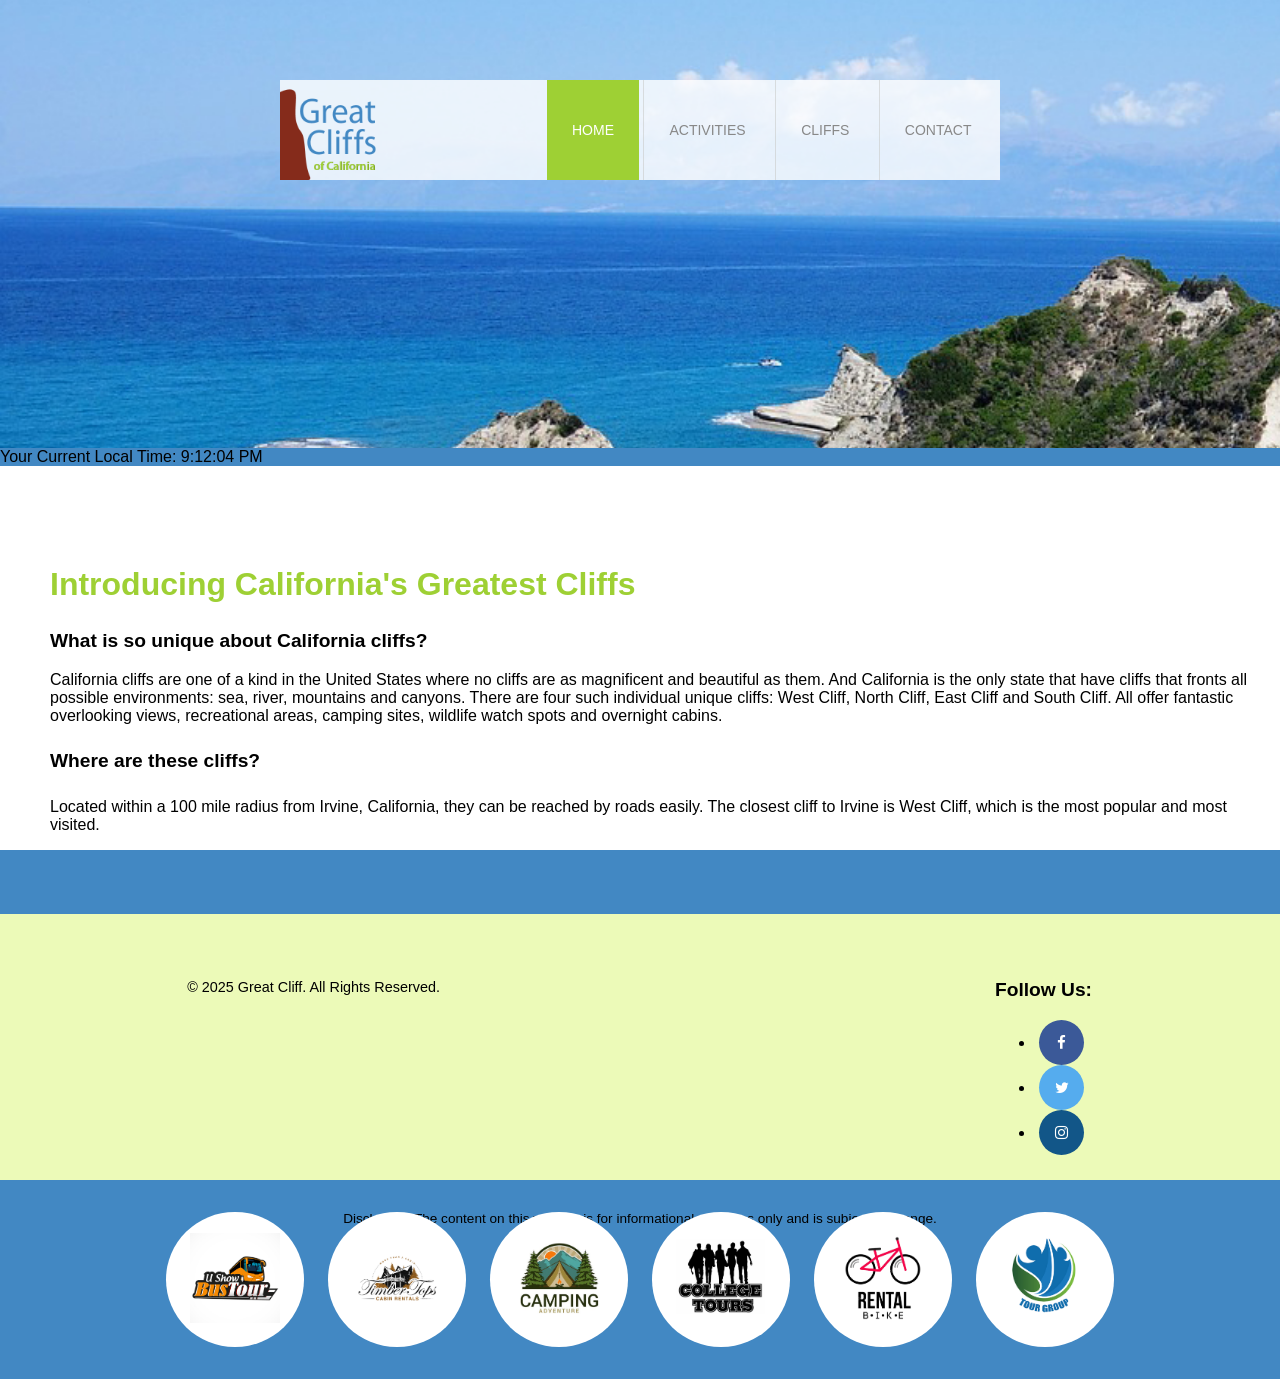
<file: index.html>
<!DOCTYPE html>
<html lang="en">
<head>
    <meta charset="utf-8">
    <title>Great Cliff's Website</title>
    <link rel="stylesheet" href="style.css">
    <!-- Font Awesome -->
     <link rel="stylesheet" href="https://cdnjs.cloudflare.com/ajax/libs/font-awesome/4.7.0/css/font-awesome.min.css">
</head>
<body id="home">
    <!-- Main Container -->
    <div class="container">

        <!-- Header Section -->
        <header>
            <div class="main-header">
                <!-- Logo Section -->
                <div class="logo">
                    <img src="Images/logo.png" alt="Great Cliff Logo" width="125">
                </div>

                <!-- Navigation Section -->
                <nav class="main-menu">
                    <ul>
                        <li class="active"><a href="index.html">Home</a></li>
                        <li><a href="activities.html">Activities</a></li>
                        <li><a href="cliffs.html">Cliffs</a></li>
                        <li><a href="contact.html">Contact</a></li>
                    </ul>
                </nav>
            </div>
        </header>
        <section id="timeofday">
            <span>Your Current Local Time: </span>
            <span id="clock"></span>
        </section>

        <!-- Main Content Area -->
        <main>
            <h2>Introducing California's Greatest Cliffs</h2>
            <h3>What is so unique about California cliffs?</h3>
            <p>California cliffs are one of a kind in the United States where no cliffs are as magnificent and beautiful as them. And California is the only state that have cliffs that fronts all possible environments: sea, river, mountains and canyons. There are four such individual unique cliffs: West Cliff, North Cliff, East Cliff and South Cliff. All offer fantastic overlooking views, recreational areas, camping sites, wildlife watch spots and overnight cabins.</p>
            <h4>Where are these cliffs?</h4>
            <p>Located within a 100 mile radius from Irvine, California, they can be reached by roads easily. The closest cliff to Irvine is West Cliff, which is the most popular and most visited.</p>
        </main>
        <!-- Partners Section -->
        <section>
            <ul id="partners">
                <!--<li class="partner">
                    <img src="Images/partner-bustour.png" alt="Partner Bus Tour">   
                </li>
                <li class="partner">
                    <img src="Images/partner-cabinrental.png" alt="Partner Cabin Rental">   
                </li>
                <li class="partner">
                    <img src="Images/partner-campingadv.png" alt="Partner Camping Adventure">   
                </li>
                <li class="partner">
                    <img src="Images/partner-collegetours.png" alt="Partner College Tours">   
                </li>
                <li class="partner">
                    <img src="Images/partner-rentalbike.png" alt="Partner Bike Rental">   
                </li>
                <li class="partner">
                    <img src="Images/partner-tourgroup.png" alt="Partner Tour Group">   
                </li>-->
            </ul>
        </section>

        <!-- Footer Section -->
    </body>
        <footer>
            <div id="nondisclaimer">
                <!-- Copy Section -->
                <div class="copy">
                    <p>&copy; 2025 Great Cliff. All Rights Reserved.</p>
                </div>

                <!-- Social Section -->
                <div class="social">
                    <h3>Follow Us:</h3>
                    <ul>
                        <li><a href="#" class="fa fa-facebook"></a></li>
                        <li><a href="#" class="fa fa-twitter"></a></li>
                        <li><a href="#" class="fa fa-instagram"></a></li>
                    </ul>
                </div>
            </div>

            <div id="disclaimer">
                <p>Disclaimer: The content on this website is for informational purposes only and is subject to change.</p>
            </div>
        </footer>
    </div>
    <script src="digclock.js"></script>
    <script src="site_scripts.js"></script>
</html>
</file>
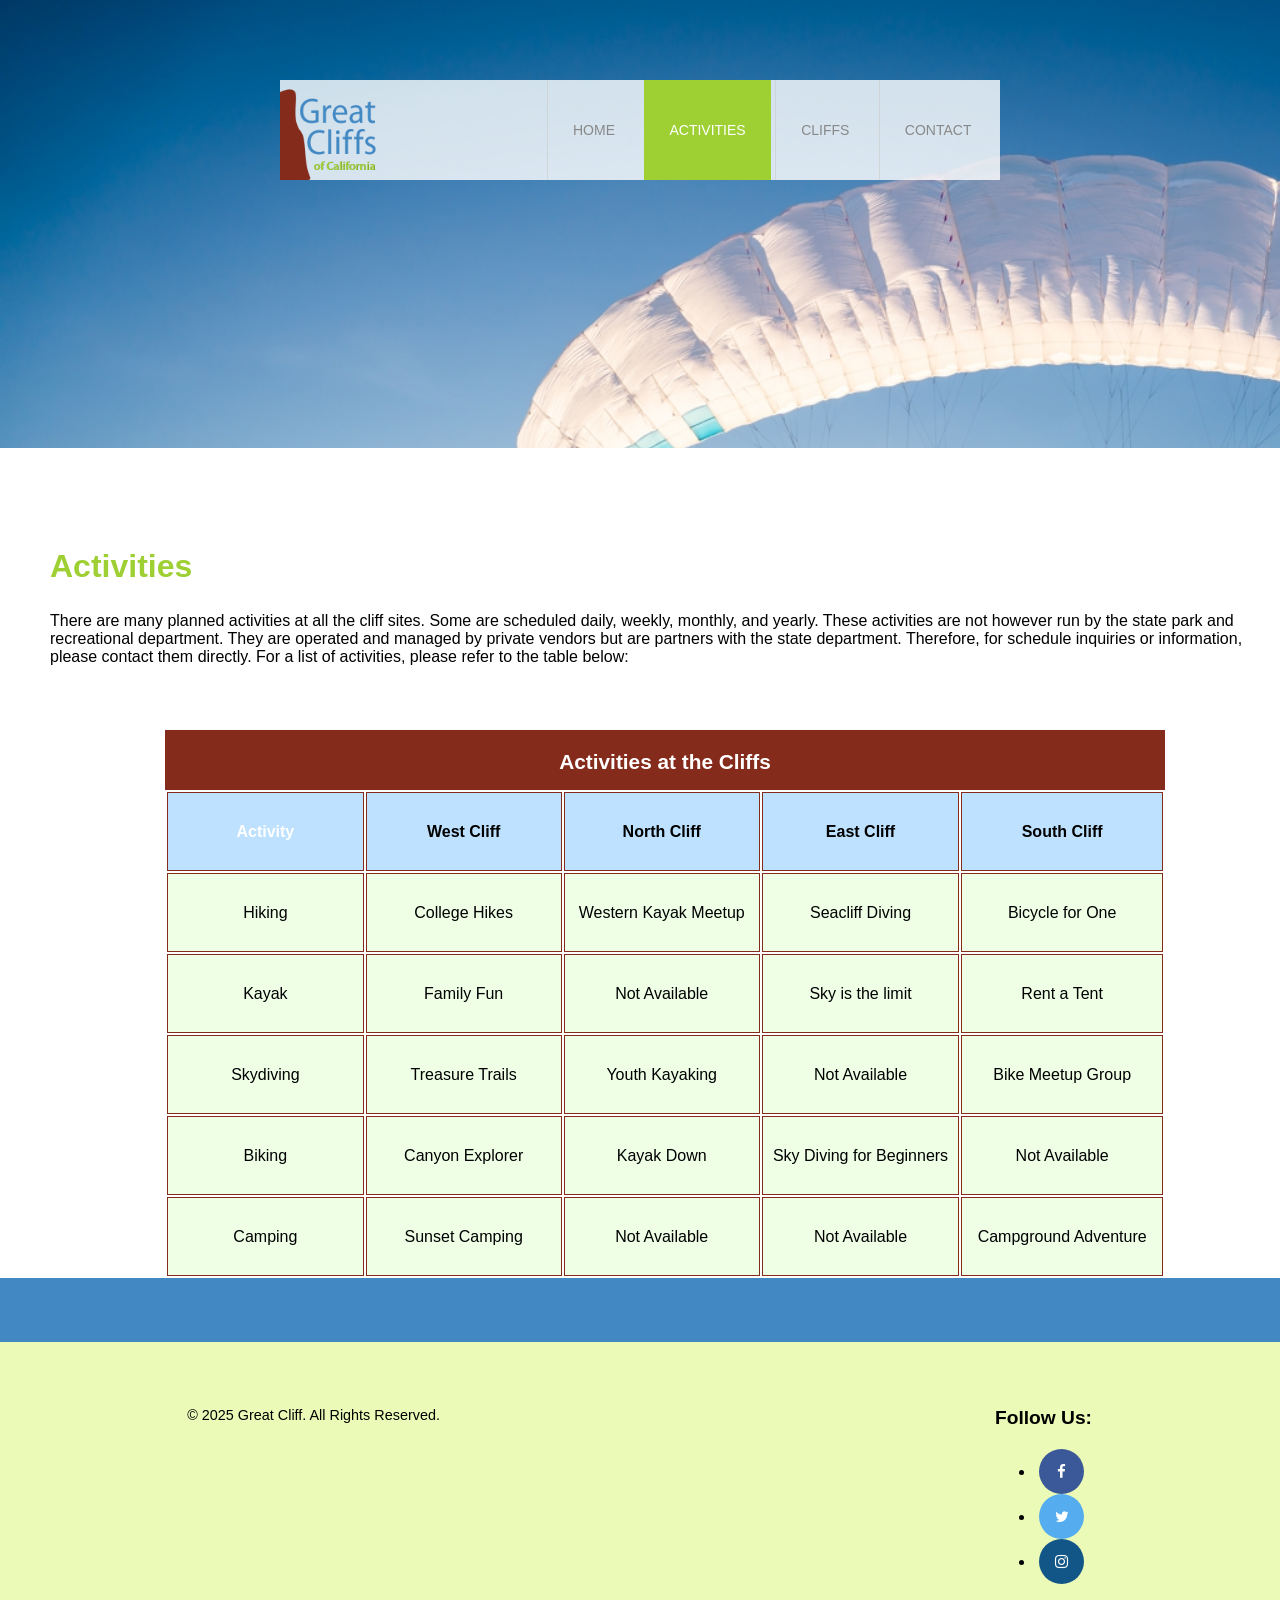
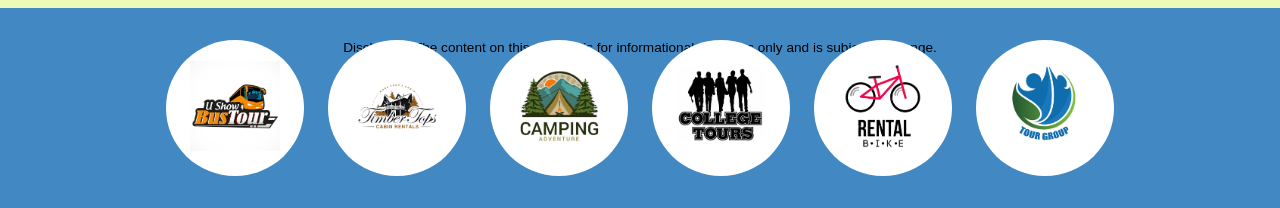
<file: activities.html>
<!DOCTYPE html>
<html lang="en">
<head>
    <meta charset="utf-8">
    <title>Activities at the Cliffs</title>
    <script src="https://code.jquery.com/jquery-3.6.0.min.js"></script>
    <script src="activity.js"></script>
    <link rel="stylesheet" href="style.css">
    <!-- Font Awesome -->
    <link rel="stylesheet" href="https://cdnjs.cloudflare.com/ajax/libs/font-awesome/4.7.0/css/font-awesome.min.css">
</head>
<body id="activities">
    <!-- Main Container -->
    <div class="container">

        <!-- Header Section -->
        <header>
                <div class="main-header">
                    <!-- Logo Section -->
                    <div class="logo">
                        <img src="Images/logo.png" alt="Great Cliff Logo" width="125">
                    </div>
                <nav class="main-menu">
                    <ul>
                        <li><a href="index.html">Home</a></li>
                        <li class="active"><a href="activities.html">Activities</a></li>
                        <li><a href="cliffs.html">Cliffs</a></li>
                        <li><a href="contact.html">Contact</a></li>
                    </ul>
                </nav>
            </div>
        </header>

        <!-- Main Content Area -->
        <main>
            <h2>Activities</h2>
            <p>There are many planned activities at all the cliff sites. Some are scheduled daily, weekly, monthly, and yearly. These activities are not however run by the state park and recreational department. They are operated and managed by private vendors but are partners with the state department. Therefore, for schedule inquiries or information, please contact them directly. For a list of activities, please refer to the table below:</p>

            <!-- Table for Activities -->
            <table>
                <caption>Activities at the Cliffs</caption>
                <thead>
                    <tr>
                        <th class="first-child">Activity</th>
                        <th>West Cliff</th>
                        <th>North Cliff</th>
                        <th>East Cliff</th>
                        <th>South Cliff</th>
                    </tr>
                </thead>
                <tbody>
                    <tr>
                        <td class="first-child">Hiking</td>
                        <td>College Hikes</td>
                        <td>Western Kayak Meetup</td>
                        <td>Seacliff Diving</td>
                        <td>Bicycle for One</td>
                    </tr>
                    <tr>
                        <td class="first-child">Kayak</td>
                        <td>Family Fun</td>
                        <td>Not Available</td>
                        <td>Sky is the limit</td>
                        <td>Rent a Tent</td>
                    </tr>
                    <tr>
                        <td class="first-child">Skydiving</td>
                        <td>Treasure Trails</td>
                        <td>Youth Kayaking</td>
                        <td>Not Available</td>
                        <td>Bike Meetup Group</td>
                    </tr>
                    <tr>
                        <td class="first-child">Biking</td>
                        <td>Canyon Explorer</td>
                        <td>Kayak Down</td>
                        <td>Sky Diving for Beginners</td>
                        <td>Not Available</td>
                    </tr>
                    <tr>
                        <td class="first-child">Camping</td>
                        <td>Sunset Camping</td>
                        <td>Not Available</td>
                        <td>Not Available</td>
                        <td>Campground Adventure</td>
                    </tr>
                </tbody>
            </table>
        </main>
        <!-- Partners Section -->
        <section>
            <ul id="partners">
                <!--<li class="partner">
                    <img src="Images/partner-bustour.png" alt="Partner Bus Tour">   
                </li>
                <li class="partner">
                    <img src="Images/partner-cabinrental.png" alt="Partner Cabin Rental">   
                </li>
                <li class="partner">
                    <img src="Images/partner-campingadv.png" alt="Partner Camping Adventure">   
                </li>
                <li class="partner">
                    <img src="Images/partner-collegetours.png" alt="Partner College Tours">   
                </li>
                <li class="partner">
                    <img src="Images/partner-rentalbike.png" alt="Partner Bike Rental">   
                </li>
                <li class="partner">
                    <img src="Images/partner-tourgroup.png" alt="Partner Tour Group">   
                </li>-->
            </ul>
        </section>
        <!-- Footer Section -->
        <footer>
            <div id="nondisclaimer">
                <!-- Copy Section -->
                <div class="copy">
                    <p>&copy; 2025 Great Cliff. All Rights Reserved.</p>
                </div>

                <!-- Social Section -->
                <div class="social">
                    <h3>Follow Us:</h3>
                    <ul>
                        <li><a href="#" class="fa fa-facebook"></a></li>
                        <li><a href="#" class="fa fa-twitter"></a></li>
                        <li><a href="#" class="fa fa-instagram"></a></li>
                    </ul>
                </div>
            </div>

            <div id="disclaimer">
                <p>Disclaimer: The content on this website is for informational purposes only and is subject to change.</p>
            </div>
        </footer>
    </div>
    <script src="site_scripts.js"></script>
</body>
</html>
</file>
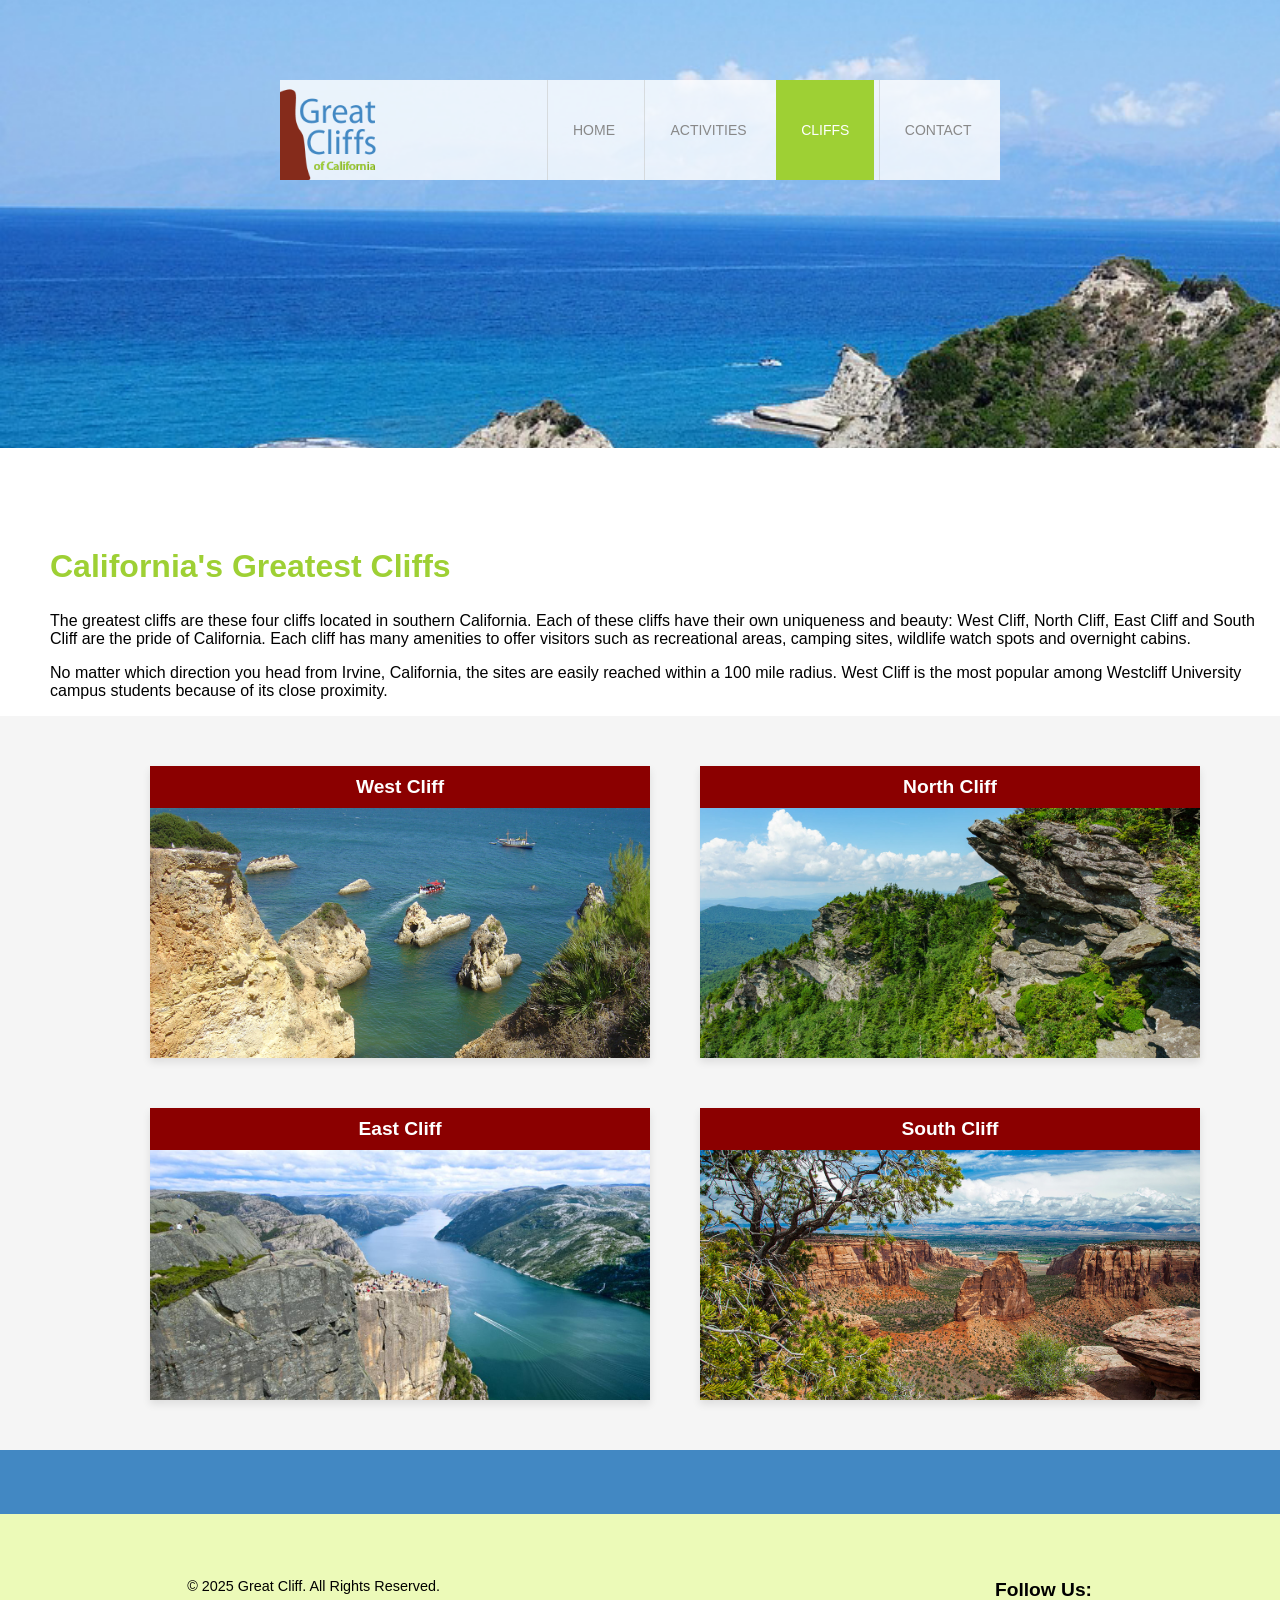
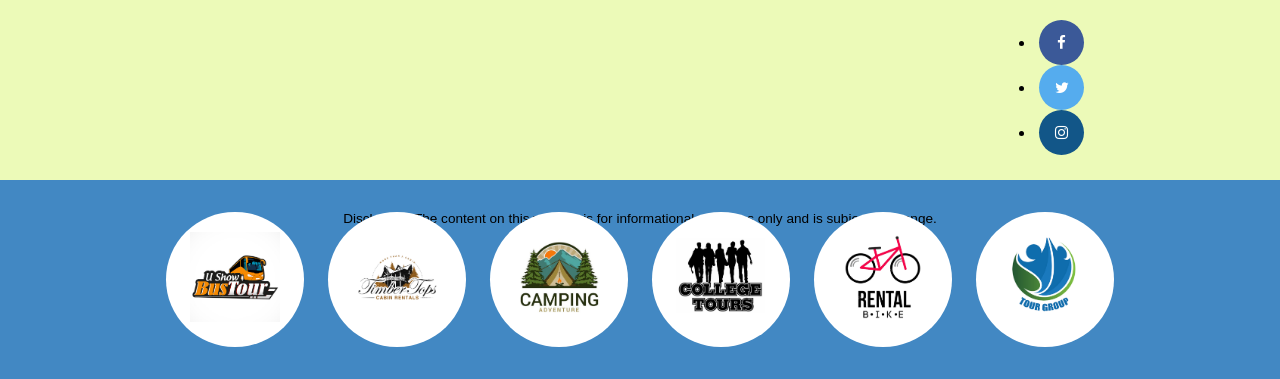
<file: cliffs.html>
<!DOCTYPE html>
<html lang="en">
<head>
    <meta charset="utf-8">
    <script src="https://ajax.googleapis.com/ajax/libs/jquery/3.5.1/jquery.min.js"></script>
    <title>Great Cliff's Website</title>
    <link rel="stylesheet" href="style.css">
    <!-- Font Awesome -->
     <link rel="stylesheet" href="https://cdnjs.cloudflare.com/ajax/libs/font-awesome/4.7.0/css/font-awesome.min.css">
</head>
<body id="home">
    <!-- Main Container -->
    <div class="container">

        <!-- Header Section -->
        <header>
            <div class="main-header">
                <!-- Logo Section -->
                <div class="logo">
                    <img src="Images/logo.png" alt="Great Cliff Logo" width="125">
                </div>

                <!-- Navigation Section -->
                <nav class="main-menu">
                    <ul>
                        <li><a href="index.html">Home</a></li>
                        <li><a href="activities.html">Activities</a></li>
                        <li class="active"><a href="cliffs.html">Cliffs</a></li>
                        <li><a href="contact.html">Contact</a></li>
                    </ul>
                </nav>
            </div>
        </header>

        <!-- Main Content Area -->
        <main>
            <h2>California's Greatest Cliffs</h2>
            <p>The greatest cliffs are these four cliffs located in southern California. Each of these cliffs have their own uniqueness and beauty: West Cliff, North Cliff, East Cliff and South Cliff are the pride of California. Each cliff has many amenities to offer visitors such as recreational areas, camping sites, wildlife watch spots and overnight cabins.</p>
            <p>No matter which direction you head from Irvine, California, the sites are easily reached within a 100 mile radius. West Cliff is the most popular among Westcliff University campus students because of its close proximity.</p>
        </main>
        <!-- Lightbox Backdrop -->
        <div class="backdrop"></div>
        <!-- Lightbox Box -->
            <div class="box">
            <div class="close">x</div>
        <!-- This is where the image will be inserted dynamically -->
            </div>    
        <!-- Cliffs images Section -->
        <body>
            <section class="cliff-section">
                <div class="cliff-card">
                    <h3>West Cliff</h3>
                    <a href="#/" class="lightbox-toggle">
                        <img src="Images/westcliff.jpg" alt="West Cliff">
                    </a>
                </div>
                <div class="cliff-card">
                    <h3>North Cliff</h3>
                    <a href="#/" class="lightbox-toggle">
                        <img src="Images/northcliff.jpg" alt="North Cliff">
                    </a>
                </div>
                <div class="cliff-card">
                    <h3>East Cliff</h3>
                    <a href="#/" class="lightbox-toggle">
                        <img src="Images/eastcliff.jpg" alt="East Cliff">
                    </a>
                </div>
                <div class="cliff-card">
                    <h3>South Cliff</h3>
                    <a href="#/" class="lightbox-toggle">
                        <img src="Images/southcliff.jpg" alt="South Cliff">
                    </a>
                </div>
            </section>
        </body>
        <!-- Partners Section -->
        <section>
            <ul id="partners">
                <!--<li class="partner">
                    <img src="Images/partner-bustour.png" alt="Partner Bus Tour">   
                </li>
                <li class="partner">
                    <img src="Images/partner-cabinrental.png" alt="Partner Cabin Rental">   
                </li>
                <li class="partner">
                    <img src="Images/partner-campingadv.png" alt="Partner Camping Adventure">   
                </li>
                <li class="partner">
                    <img src="Images/partner-collegetours.png" alt="Partner College Tours">   
                </li>
                <li class="partner">
                    <img src="Images/partner-rentalbike.png" alt="Partner Bike Rental">   
                </li>
                <li class="partner">
                    <img src="Images/partner-tourgroup.png" alt="Partner Tour Group">   
                </li>-->
            </ul>
        </section>

        <!-- Footer Section -->
        <footer>
            <div id="nondisclaimer">
                <!-- Copy Section -->
                <div class="copy">
                    <p>&copy; 2025 Great Cliff. All Rights Reserved.</p>
                </div>

                <!-- Social Section -->
                <div class="social">
                    <h3>Follow Us:</h3>
                    <ul>
                        <li><a href="#" class="fa fa-facebook"></a></li>
                        <li><a href="#" class="fa fa-twitter"></a></li>
                        <li><a href="#" class="fa fa-instagram"></a></li>
                    </ul>
                </div>
            </div>

            <div id="disclaimer">
                <p>Disclaimer: The content on this website is for informational purposes only and is subject to change.</p>
            </div>
        </footer>
    </div>
    <script src="site_scripts.js"></script>
</body>
</html>
</file>
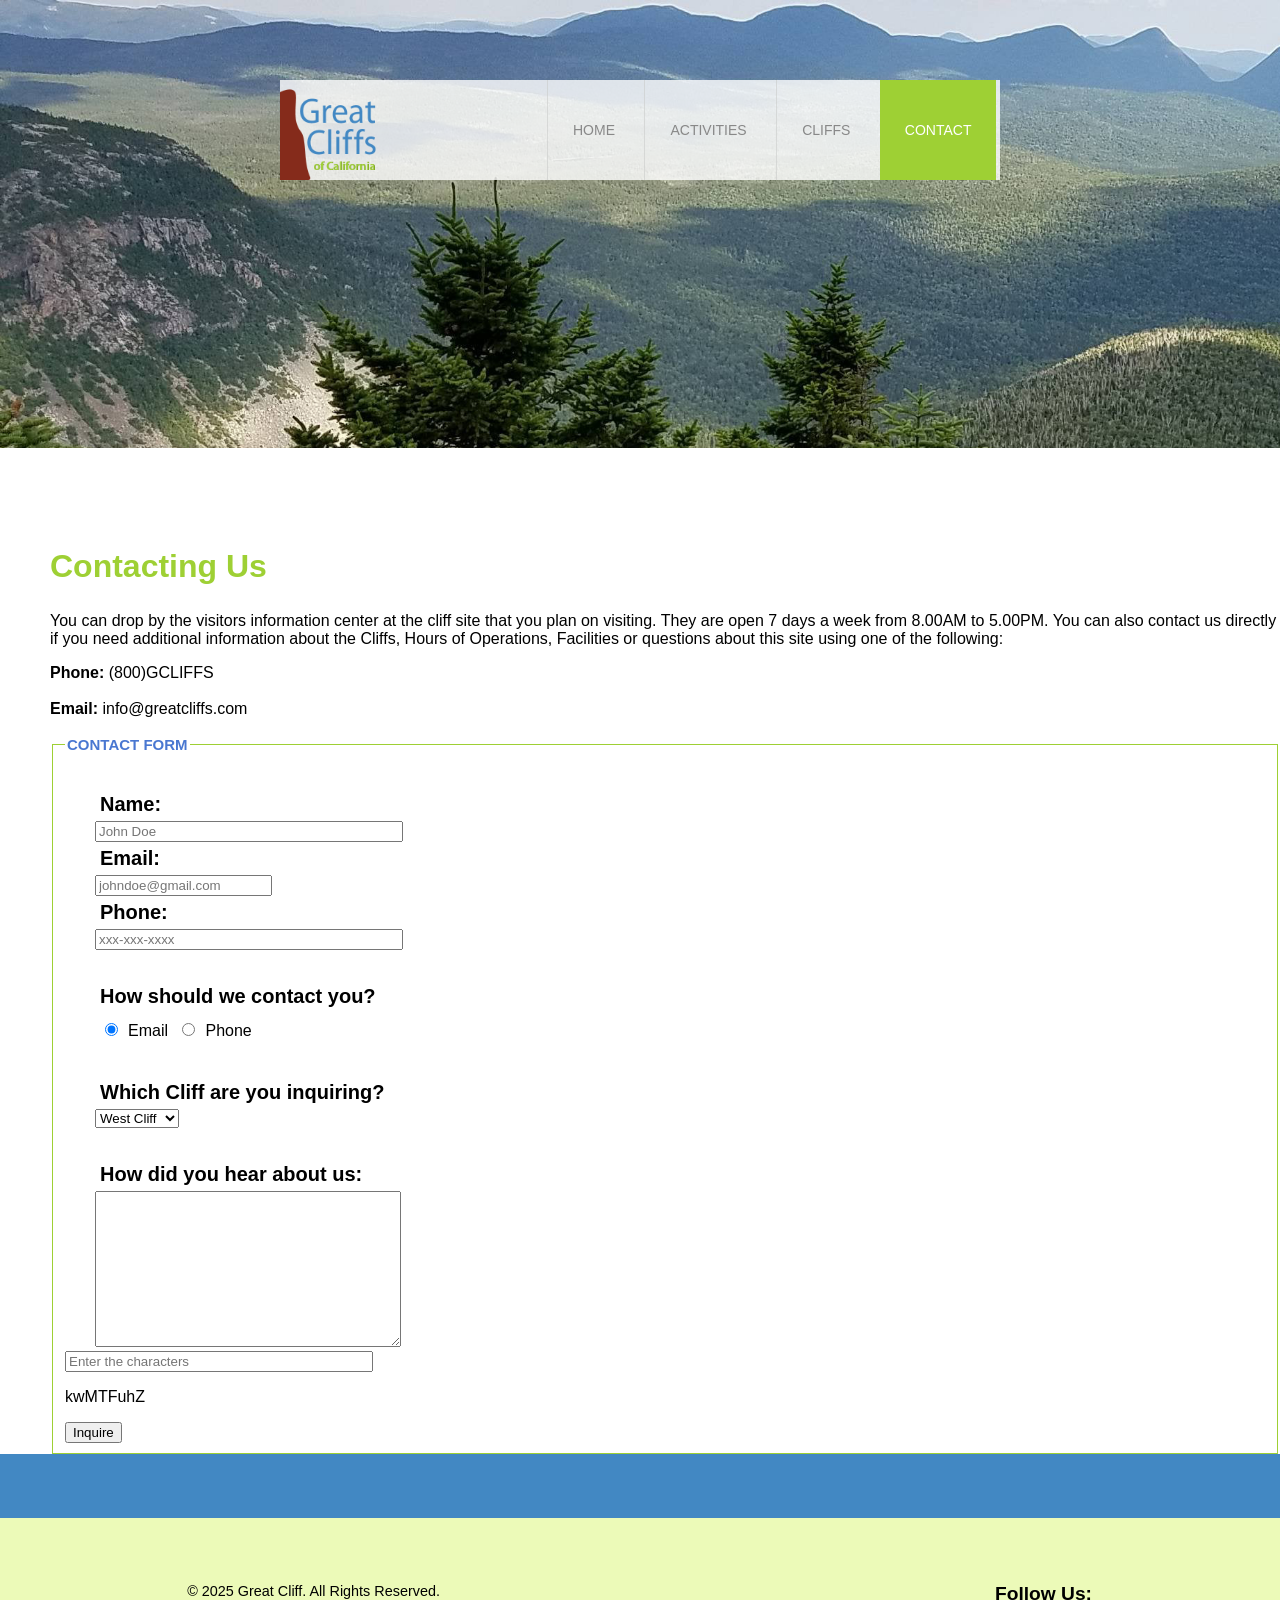
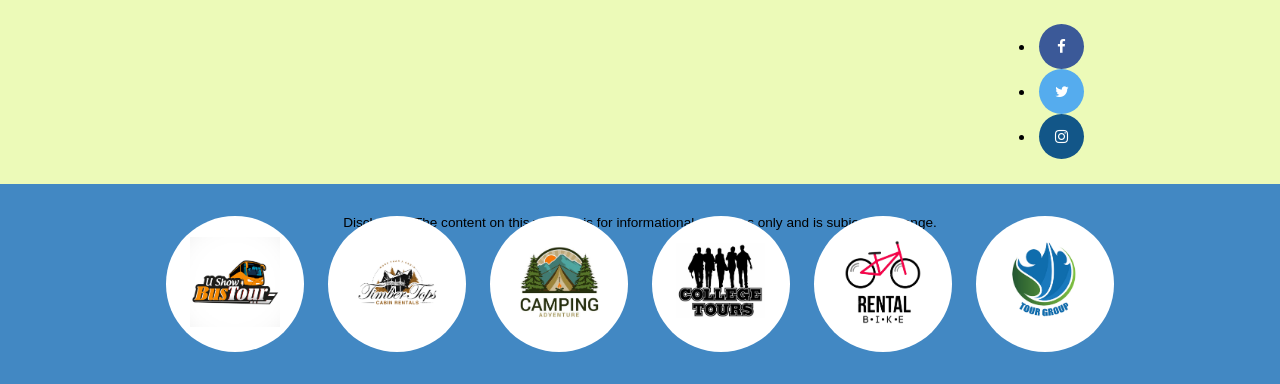
<file: contact.html>
<!DOCTYPE html>
<html lang="en">
<head>
    <meta charset="utf-8">
    <title>Contact Us - Great Cliff</title>
    <link rel="stylesheet" href="style.css">
    <!-- Font Awesome -->
    <link rel="stylesheet" href="https://cdnjs.cloudflare.com/ajax/libs/font-awesome/4.7.0/css/font-awesome.min.css">
</head>
<body id="contact" onLoad="disableButton(true)">
    <!-- Main Container -->
    <div class="container">

        <!-- Header Section -->
        <header>
                <div class="main-header">
                    <!-- Logo Section -->
                    <div class="logo">
                        <img src="Images/logo.png" alt="Great Cliff Logo" width="125">
                    </div>
                <nav class="main-menu">
                    <ul>
                        <li><a href="index.html">Home</a></li>
                        <li><a href="activities.html">Activities</a></li>
                        <li><a href="cliffs.html">Cliffs</a></li>
                        <li class="active"><a href="contact.html">Contact</a></li>
                    </ul>
                </nav>
            </div>
        </header>

        <!-- Main Content Area -->
        <main>
            <h2>Contacting Us</h2>
            <p>
            You can drop by the visitors information center at the cliff site that you plan on visiting. They are open
            7 days a week from 8.00AM to 5.00PM. You can also contact us directly if you need additional information about 
            the Cliffs, Hours of Operations, Facilities or questions about this site using one of the following:
            </p>
            <div class="contactinfo">
                <div class="phone">
                    <span style="font-weight: bold;">Phone:</span>
                    <span>(800)GCLIFFS</span>
                </div>
                <br>
                <div class="email">
                    <span style="font-weight: bold;">Email:</span>
                    <span>info@greatcliffs.com</span>
                </div>
                <br>
            </div>

            <!-- Contact Form -->
            <form action="/contact" method="post">
                <fieldset>  
                    <legend>Contact Form</legend>
                    <div class="textbox">
                        <label>Name:</label> 
                        <input type="text" name="name" placeholder="John Doe">  
                        <label>Email:</label>  
                        <input type="email" name="email" placeholder="johndoe@gmail.com"> 
                        <label>Phone:</label>
                        <input type="text" name="phone" placeholder="xxx-xxx-xxxx"> 
                    </div>
                    <div class="radios">
                        <label>How should we contact you?</label>  
                        <input type="radio" name="contact" value="email" checked>Email 
                        <input type="radio" name="contact" value="phone">Phone
                    </div>
                    <div class="selectmenu">
                        <label>Which Cliff are you inquiring?</label>  
                        <select>
                            <option>West Cliff</option>
                            <option>North Cliff</option>
                            <option>East Cliff</option>
                            <option>South Cliff</option>
                        </select>
                    </div>
                    <div class="commentbox">
                        <label>How did you hear about us:</label>  
                        <textarea style="height: 150px;"></textarea>
                    </div>
                    <div class="randomcodes">
                        <input type="text" name="random" placeholder="Enter the characters">
                        <p id="codes"></p>
                    </div>
                    <div class="button">
                        <input type="submit" value="Inquire">
                    </div> 
                </fieldset>  
                </form>
        </main>
        <!-- Partners Section -->
        <section>
            <ul id="partners">
                <!--<li class="partner">
                    <img src="Images/partner-bustour.png" alt="Partner Bus Tour">   
                </li>
                <li class="partner">
                    <img src="Images/partner-cabinrental.png" alt="Partner Cabin Rental">   
                </li>
                <li class="partner">
                    <img src="Images/partner-campingadv.png" alt="Partner Camping Adventure">   
                </li>
                <li class="partner">
                    <img src="Images/partner-collegetours.png" alt="Partner College Tours">   
                </li>
                <li class="partner">
                    <img src="Images/partner-rentalbike.png" alt="Partner Bike Rental">   
                </li>
                <li class="partner">
                    <img src="Images/partner-tourgroup.png" alt="Partner Tour Group">   
                </li>-->
            </ul>
        </section>
        <!-- Footer Section -->
        <footer>
            <div id="nondisclaimer">
                <!-- Copy Section -->
                <div class="copy">
                    <p>&copy; 2025 Great Cliff. All Rights Reserved.</p>
                </div>

                <!-- Social Section -->
                <div class="social">
                    <h3>Follow Us:</h3>
                    <ul>
                        <li><a href="#" class="fa fa-facebook"></a></li>
                        <li><a href="#" class="fa fa-twitter"></a></li>
                        <li><a href="#" class="fa fa-instagram"></a></li>
                    </ul>
                </div>
            </div>

            <div id="disclaimer">
                <p>Disclaimer: The content on this website is for informational purposes only and is subject to change.</p>
            </div>
        </footer>
    </div>
    <script src="site_scripts.js"></script>
    <script src="randomcodes.js"></script>
</body>
</html>
</file>
<file: style.css>
header {
    width: 100%;
    min-height: 400px;
    padding-top: 3em;
}
#home header {
    background: no-repeat lightgray url("Images/cliff_ocean.jpg");
    background-size: 2000px;
}
#activities header {
    background: no-repeat lightgray url("Images/runfly.jpg");
    background-size:2000px;
}
#contact header {
    background: no-repeat lightgray url("Images/cliff_rock.jpg");
    background-size: 2000px;
}
.main-header {
    background-color: rgb(255,255,255,0.8);
    width: 720px;
    margin: 2em auto 0 auto;
    min-height: 100px;
    height: 100px;
}
.main-header .logo img {
    width: 100px;
    height: 100px;
    margin: 0 2em 0 0;
    float: left;
}
.main-menu {
    margin-left: 227px;
    font-weight: 400;
}
.main-menu ul li {
    list-style-type: none;
    display: inline-block;
    padding-left: 25px;
    padding-right: 25px;
    border-left: 1px solid rgba(202,204,202,0.6);
    line-height: 100px;
    text-transform: uppercase;
    font-size: 14px;
}
.main-menu ul li a {
    text-decoration: none;
    color: #888;
}
.main-menu ul li a:hover {
    color: #9ed034;
}
.main-menu ul li.active {
    background: #9ed034;
    border: none;
}
.main-menu ul li.active a {
    color: #fff;
}
/* Main */
main {
    font-family: Arial, Helvetica, sans-serif;
    margin-top: 100px;
    margin-left: 50px;
}
h2 {
    color: #9ed034;
    font-weight: bold;
    font-size: xx-large;
}
h3 {
    margin-top: 25px;
    font-weight: bold;
    font-size: larger;
}
h4 {
    font-weight: bold;
    font-size: larger;
}
/* Partners */
section {
    width: 100%;
    background-color: #4288c3;
}
section #partners {
    width: 1200px;
    margin: 0 auto;
    padding: 2em 0 2em 0;
    text-align: center;
}
section #partners .partner {
    display: inline-block;
    margin: 0 0.75em;
    padding: 1.3em 1.5em;
    background-color: #fff;
    border-radius: 50%;
}
section #partners .partner img {
    width: 90px;
    height: 90px;
}
/* Footer */
footer {
    width: 100%;
    height: 250px;
    background-color: #ecfab8;
    padding-bottom: 1em;
}
footer #nondisclaimer .copy {
    padding: 3.5em 3.5em 3.5em 13em;
    float: left;
    font-size: 0.9em;
}
footer #nondisclaimer .social {
    padding: 2.5em;
    float: right;
    margin-right: 9.25em;
}
footer #disclaimer {
    clear: both;
}
footer #disclaimer p {
    text-align: center;
    font-size: 0.85em;
}
footer #nondisclaimer .social .fa {
    padding: 15px;
    font-size: 15px;
    text-align: center;
    width: 15px;
    text-decoration: none;
    margin: 0 4px;
    border-radius: 50%;
}
footer #nondisclaimer .social .fa:hover {
    opacity: 0.7;
}
footer #nondisclaimer .social .fa-facebook {
    background: #3B5998;
    color: white;
}
footer #nondisclaimer .social .fa-twitter {
    background: #55ACEE;
    color: white;
}
footer #nondisclaimer .social .fa-instagram {
    background: #125688;
    color: white;
}
footer #social {
    text-align: center;
    margin-top: 1em;
    list-style: horizontal;
}
table {
    width: 1000px;
    margin: 4em auto 0 auto;
}
caption {
    background: #852b1b;
    height: 40px;
    color: #fff;
    font-size: 1.3em;
    font-weight: bold;
    padding-top: 1em;
}
thead {
    background: #bde1ff;
}
tbody {
    background: #eeffe6;
    text-align: center;
}
th,td {
    width: 225px;
    height: 75px;
    vertical-align: middle;
    border: 1px solid #852b1b;
}
th:first-child {
    width: 125;
    height: 50px;
    background: #4977d1;
    color: #fff;
}
th:first-child {
    font-weight: bold;
    background: #bde1ff;
}
.selected {
    background-color: #9ed034 !important; /* Green background */
}
legend {
    text-transform: uppercase;
    font-weight: bold;
    font-size: 15px;
    color: #4977d1;
    font-family: 'Arial Narrow Bold', sans-serif;
}
fieldset    {
    border: 1px solid #9ed034;
}
label {
    display: block;
    padding: 5px;
    font-size: 20px;
    font-weight: bold;
    font-family: sans-serif;
}
.textbox {
    width: 300px;
    color: #000;
    margin: 30px;
}
input[type="text"] {
    width: 300px;
}
.radios {
    padding-left: 30px;
}
input[type="radio"] {
    margin: 10px;
}
.selectmenu {
    width: 300px;
    margin: 30px;
}
.commentbox {
    width: 300px;
    padding-left: 30px;
}
textarea {
    width: 300px;
    color: #753a30;
}
form.button input{
    margin: 20px 0 0 200px;
    width: 100px; height: 30px;
    display: block;
    background-color: #4977d1;
    color: #ffffff;
    font-weight: bold;
    font-size: 15px;
}
/* Cliffs */
section #cliffs {
    width: 1200px;
    margin: 0 auto;
    padding: 2em 0 2em 0;
    text-align: center;
}
body {
    font-family: Arial, sans-serif;
    margin: 0;
    padding: 0;
}
.cliff-section {
    display: grid;
    grid-template-columns: repeat(2, 1fr);
    gap: 50px;
    padding: 50px;
    background-color: #f5f5f5;
}

.cliff-card {
    width: 500px;
    overflow: hidden;
    box-shadow: 0 4px 8px rgba(0, 0, 0, 0.1);
    background-color: white;
}

.cliff-card img {
    width: 500px;
    height: auto;
    display: block;
}

.cliff-card h3 {
    margin: 0;
    padding: 10px;
    text-align: center;
    background-color: #8b0000;
    color: white;
    font-size: 1.2em;
}
.cliff-card:nth-child(odd) {
    margin-left: 100px; /* Shift the left column inward */
}
.cliff-card:nth-child(even) {
    margin-right: 1000px; /* Shift the left column inward */
}
/* Lightbox backdrop */
.backdrop {
    z-index: 1;
    opacity: 0;
    display: none;
    position: fixed;
    top: 0;
    left: 0;
    width: 100%;
    height: 100%;
    background: rgba(0, 0, 0, 0.5);
}

/* Lightbox box */
.box {
    z-index: 2;
    position: fixed;
    display: none;
    top: 50%;
    left: 50%;
    transform: translate(-50%, -50%);
    width: 80%;
    max-width: 600px;
    background: white;
    padding: 20px;
    border-radius: 5px;
    box-shadow: 0px 0px 10px rgba(0, 0, 0, 0.5);
}

/* Close button */
.close {
    float: right;
    cursor: pointer;
    font-size: 20px;
    color: black;
}

/* Image inside lightbox */
.box img {
    width: 100%;
}

/* Image size in the gallery */
.cliff-card img {
    width: 100%;
    cursor: pointer;
    transition: transform 0.3s ease-in-out;
}

.cliff-card img:hover {
    transform: scale(1.05);
}
</file>
